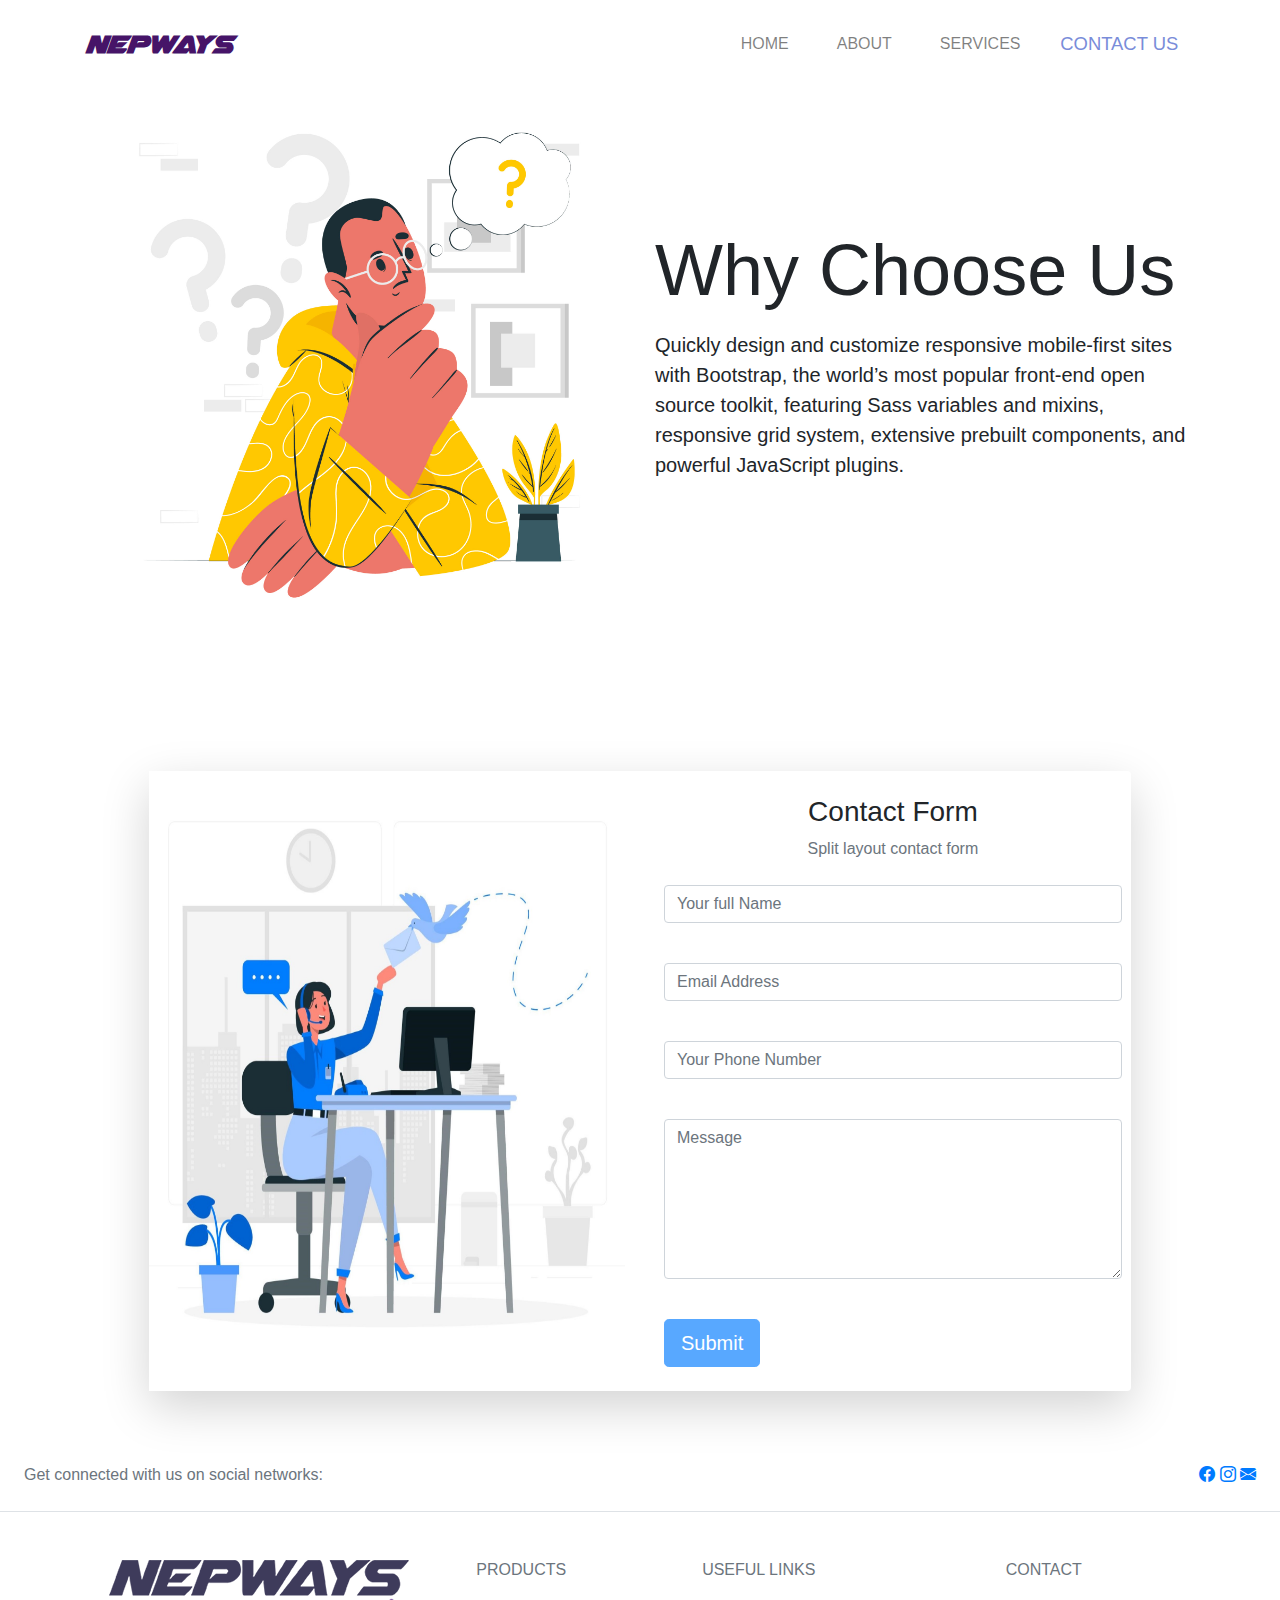
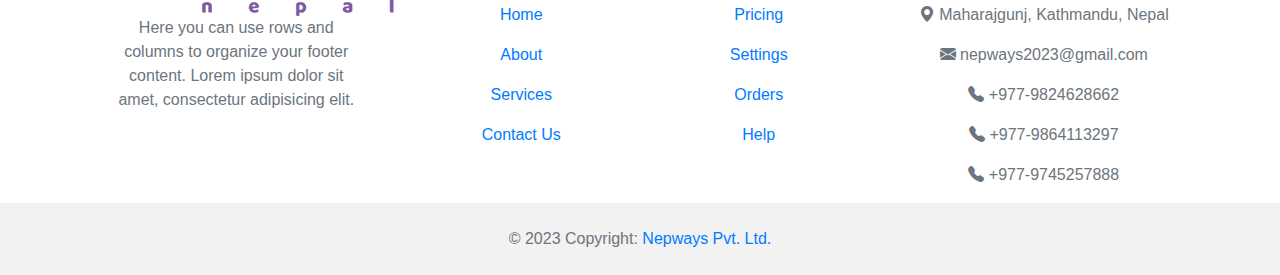
<file: contact.html>
<!DOCTYPE html>
<html lang="en">
  <head>
    <meta charset="UTF-8" />
    <meta http-equiv="X-UA-Compatible" content="IE=edge" />
    
    <meta name="viewport" content="width=device-width, initial-scale=1, shrink-to-fit=no">
    <title>Nepways</title>
    <link rel="stylesheet" href="bootstrap.css" />
    <link rel="stylesheet" href="style.css" />
    <link rel="stylesheet" href="https://cdn.jsdelivr.net/npm/bootstrap-icons@1.3.0/font/bootstrap-icons.css">

    <script src="https://code.jquery.com/jquery-3.3.1.slim.min.js" integrity="sha384-q8i/X+965DzO0rT7abK41JStQIAqVgRVzpbzo5smXKp4YfRvH+8abtTE1Pi6jizo" crossorigin="anonymous"></script>
    <script src="https://cdn.jsdelivr.net/npm/popper.js@1.14.7/dist/umd/popper.min.js" integrity="sha384-UO2eT0CpHqdSJQ6hJty5KVphtPhzWj9WO1clHTMGa3JDZwrnQq4sF86dIHNDz0W1" crossorigin="anonymous"></script>
    <script src="https://cdn.jsdelivr.net/npm/bootstrap@4.3.1/dist/js/bootstrap.min.js" integrity="sha384-JjSmVgyd0p3pXB1rRibZUAYoIIy6OrQ6VrjIEaFf/nJGzIxFDsf4x0xIM+B07jRM" crossorigin="anonymous"></script>
  </head>
  <body>


    <header>
      <nav class="navbar navbar-expand-lg navbar-light bg-light">
        <div class="container">
          <a class="navbar-brand" href="Index.html" style="color: #461468;">
            <!-- <img src="img/Nepways Logo.png" alt=""> -->
          NEPWAYS
          </a>
          <button class="navbar-toggler" type="button" data-toggle="collapse" data-target="#navbarSupportedContent" aria-controls="navbarSupportedContent" aria-expanded="false" aria-label="Toggle navigation">
            <span class="navbar-toggler-icon"></span>
          </button>
          <div class="collapse navbar-collapse" id="navbarSupportedContent" >
            <ul class="navbar-nav ml-auto mb-2 mb-lg-0" >
              <li class="nav-item">
                <a class="nav-link" href="Index.html">Home</a>
              </li>
              <li class="nav-item">
                <a class="nav-link" href="about.html">About</a>
              </li>
              <li class="nav-item">
                <a class="nav-link" href="secvices.html">Services</a>
              </li>
              <li class="nav-item">
                <a class="nav-link active " href="contact.html">Contact Us</a>
              </li>
            </ul>
          </div>
        </div>
      </nav>
    </header>
 
      <div class="container col-xxl-8 px-4 py-5 alignse">
        <div class="row flex-lg-row align-items-center g-5 py-5">
          <div class="col-sm-8 col-lg-6 align-self-center">
            <img src="img/choose.jpg" class="d-block mx-lg-auto img-fluid mr-auto" alt="Bootstrap Themes" width="700" height="500" loading="lazy">
          </div>
          <div class="col-lg-6">
            <h3 class="display-3 fw-bold lh-1 mb-3">Why Choose Us</h3>
            <p class="lead justify-content-between">Quickly design and customize responsive mobile-first sites with Bootstrap, the world’s most popular front-end open source toolkit, featuring Sass variables and mixins, responsive grid system, extensive prebuilt components, and powerful JavaScript plugins.</p>
          </div>
        </div>
      </div>


<!-- Form Section -->


<div class="container-fluid px-5 my-5">
    <div class="row justify-content-center">
      <div class="col-xl-10">
        <div class="card border-0 rounded-3 shadow-lg overflow-hidden">
          <div class="card-body p-0">
            <div class="row g-0">
              <div class="col-sm-6 d-none d-sm-block bg-image"><img src="img/contact.jpg" alt="" style="height: 100%; width: 100%;"></div>
              <div class="col-sm-6 p-4">
                <div class="text-center">
                  <div class="h3 fw-light">Contact Form</div>
                  <p class="mb-4 text-muted">Split layout contact form</p>
                </div>
  
                <!-- * * * * * * * * * * * * * *
            // * * SB Forms Contact Form * *
            // * * * * * * * * * * * * * * *
  
            // This form is pre-integrated with SB Forms.
            // To make this form functional, sign up at
            // https://startbootstrap.com/solution/contact-forms
            // to get an API token!
            -->
  
                <form id="contactForm" data-sb-form-api-token="API_TOKEN">
  
                  <!-- Name Input -->
                  <div class="form-floating mb-3">
                    <input class="form-control" id="name" type="text" placeholder="Your full Name" data-sb-validations="required" />
                    <label for="name"></label>
                    <div class="invalid-feedback" data-sb-feedback="name:required">Name is required.</div>
                  </div>
  
                  <!-- Email Input -->
                  <div class="form-floating mb-3">
                    <input class="form-control" id="emailAddress" type="email" placeholder="Email Address" data-sb-validations="required,email" />
                    <label for="emailAddress"></label>
                    <div class="invalid-feedback" data-sb-feedback="emailAddress:required">Email Address is required.</div>
                    <div class="invalid-feedback" data-sb-feedback="emailAddress:email">Email Address Email is not valid.</div>
                  </div>
                

                  <!-- Name Input -->
                    <div class="form-floating mb-3">
                       <input class="form-control" id="name" type="text" placeholder="Your Phone Number" data-sb-validations="required" />
                       <label for="name"></label>
                       <div class="invalid-feedback" data-sb-feedback="name:required">Name is required.</div>
                     </div>
                  <!-- Message Input -->
                  <div class="form-floating mb-3">
                    <textarea class="form-control" id="message" type="text" placeholder="Message" style="height: 10rem;" data-sb-validations="required"></textarea>
                    <label for="message"></label>
                    <div class="invalid-feedback" data-sb-feedback="message:required">Message is required.</div>
                  </div>
  
                  <!-- Submit success message -->
                  <div class="d-none" id="submitSuccessMessage">
                    <div class="text-center mb-3">
                      <div class="fw-bolder">Form submission successful!</div>
                      <p>To activate this form, sign up at</p>
                      <a href="https://startbootstrap.com/solution/contact-forms">https://startbootstrap.com/solution/contact-forms</a>
                    </div>
                  </div>
  
                  <!-- Submit error message -->
                  <div class="d-none" id="submitErrorMessage">
                    <div class="text-center text-danger mb-3">Error sending message!</div>
                  </div>
  
                  <!-- Submit button -->
                  <div class="d-grid">
                    <button class="btn btn-primary btn-lg disabled" id="submitButton" type="submit">Submit</button>
                  </div>
                </form>
                <!-- End of contact form -->
  
              </div>
            </div>
  
          </div>
        </div>
      </div>
    </div>
  </div>
  





<!-- Footer -->
<footer class="text-center text-lg-start bg-light text-muted">
    <!-- Section: Social media -->
    <section class="d-flex justify-content-center justify-content-lg-between p-4 border-bottom">
      <!-- Left -->
      <div class="me-5 d-none d-lg-block">
        <span>Get connected with us on social networks:</span>
      </div>
      <!-- Left -->
  
      <!-- Right -->
      <div>
        <a href="" class="me-4 text-reset">
          <i class="bi bi-facebook "></i>
        </a>
        <a href="" class="me-4 text-reset">
          <i class="bi bi-instagram"></i>
        </a>
        <a href="" class="me-4 text-reset">
          <i class="bi bi-envelope-fill"></i>
        </a>
      </div>
      <!-- Right -->
    </section>
    <!-- Section: Social media -->
  
    <!-- Section: Links  -->
    <section class="">
      <div class="container text-center text-md-start mt-5">
        <!-- Grid row -->
        <div class="row mt-3">
          <!-- Grid column -->
          <div class="col-md-3 col-lg-4 col-xl-3 mx-auto mb-4">
            <!-- Content -->
            <img src="img/Nepways Logo.png" alt="">
            
            
            <p>
              Here you can use rows and columns to organize your footer content. Lorem ipsum
              dolor sit amet, consectetur adipisicing elit.
            </p>
          </div>
          <!-- Grid column -->
  
          <!-- Grid column -->
          <div class="col-md-2 col-lg-2 col-xl-2 mx-auto mb-4">
            <!-- Links -->
            <h6 class="text-uppercase fw-bold mb-4">
              Products
            </h6>
            <p>
              <a href="Index.html" class="text-reset">Home</a>
            </p>
            <p>
              <a href="about.html" class="text-reset">About</a>
            </p>
            <p>
              <a href="secvices.html" class="text-reset">Services</a>
            </p>
            <p>
              <a href="contact.html" class="text-reset">Contact Us</a>
            </p>
          </div>
          <!-- Grid column -->
  
          <!-- Grid column -->
          <div class="col-md-3 col-lg-2 col-xl-2 mx-auto mb-4">
            <!-- Links -->
            <h6 class="text-uppercase fw-bold mb-4">
              Useful links
            </h6>
            <p>
              <a href="pricing.html" class="text-reset">Pricing</a>
            </p>
            <p>
              <a href="#!" class="text-reset">Settings</a>
            </p>
            <p>
              <a href="#!" class="text-reset">Orders</a>
            </p>
            <p>
              <a href="#!" class="text-reset">Help</a>
            </p>
          </div>
          <!-- Grid column -->
  
          <!-- Grid column -->
          <div class="col-md-4 col-lg-3 col-xl-3 mx-auto mb-md-0 mb-4">
            <!-- Links -->
            <h6 class="text-uppercase fw-bold mb-4">Contact</h6>
            <p><i class="bi bi-geo-alt-fill me-3"></i> Maharajgunj, Kathmandu, Nepal</p>
            <p>
              <i class="bi bi-envelope-fill me-3"></i>
              nepways2023@gmail.com
            </p>
            <p><i class="bi bi-telephone-fill me-3"></i> +977-9824628662</p>
            <p><i class="bi bi-telephone-fill me-3"></i> +977-9864113297</p>
            <p><i class="bi bi-telephone-fill me-3"></i> +977-9745257888</p>
          </div>
          <!-- Grid column -->
        </div>
        <!-- Grid row -->
      </div>
    </section>
    <!-- Section: Links  -->
  
    <!-- Copyright -->
    <div class="text-center p-4" style="background-color: rgba(0, 0, 0, 0.05);">
      © 2023 Copyright:
      <a class="text-reset fw-bold" href="https://mdbootstrap.com/">Nepways Pvt. Ltd.</a>
    </div>
    <!-- Copyright -->
  </footer>
  <!-- Footer -->
</file>
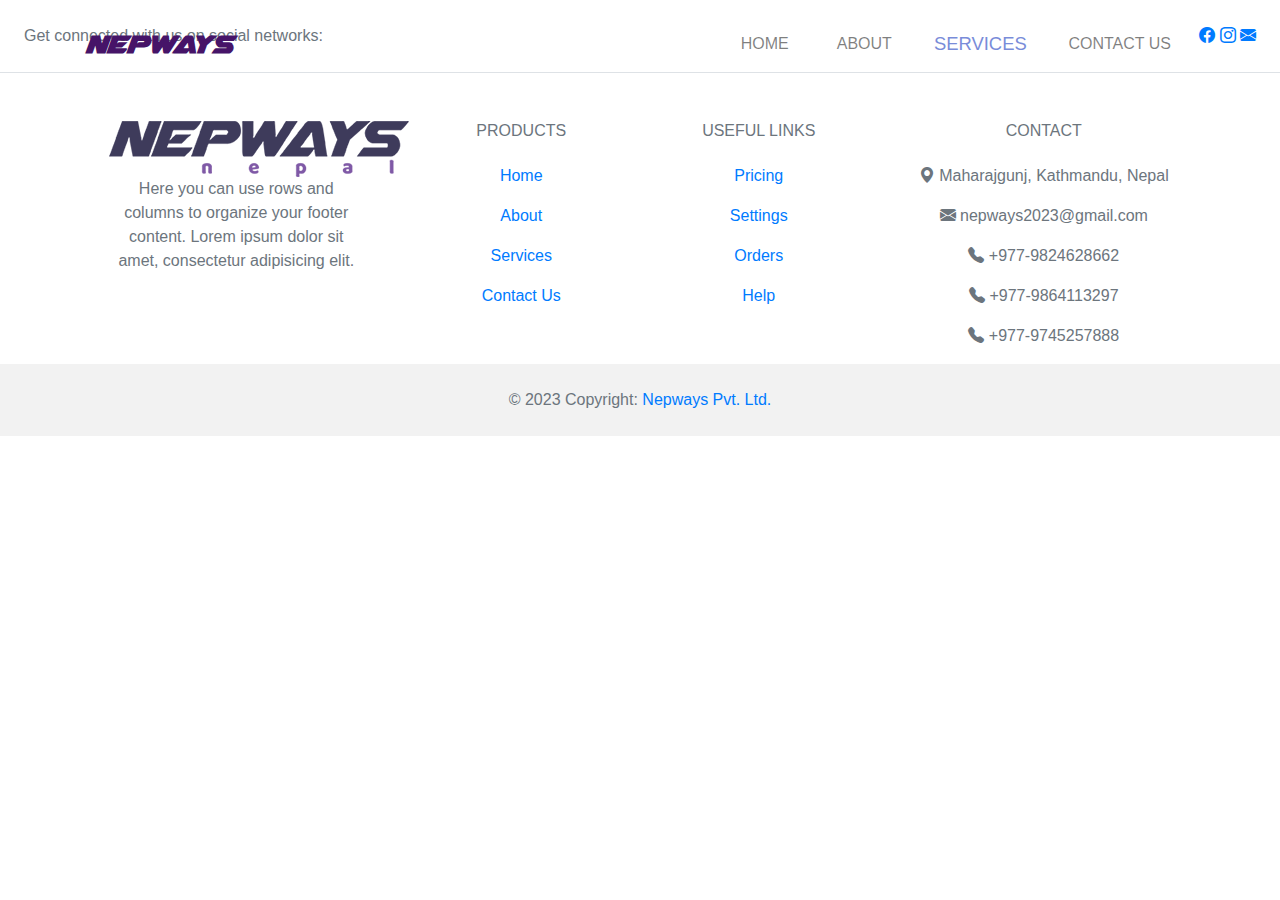
<file: pricing.html>
<!DOCTYPE html>
<html lang="en">
  <head>
    <meta charset="UTF-8" />
    <meta http-equiv="X-UA-Compatible" content="IE=edge" />
    
    <meta name="viewport" content="width=device-width, initial-scale=1, shrink-to-fit=no">
    <title>Nepways</title>
    <link rel="stylesheet" href="bootstrap.css" />
    <link rel="stylesheet" href="style.css" />
    <link rel="stylesheet" href="https://cdn.jsdelivr.net/npm/bootstrap-icons@1.3.0/font/bootstrap-icons.css">

    <script src="https://code.jquery.com/jquery-3.3.1.slim.min.js" integrity="sha384-q8i/X+965DzO0rT7abK41JStQIAqVgRVzpbzo5smXKp4YfRvH+8abtTE1Pi6jizo" crossorigin="anonymous"></script>
    <script src="https://cdn.jsdelivr.net/npm/popper.js@1.14.7/dist/umd/popper.min.js" integrity="sha384-UO2eT0CpHqdSJQ6hJty5KVphtPhzWj9WO1clHTMGa3JDZwrnQq4sF86dIHNDz0W1" crossorigin="anonymous"></script>
    <script src="https://cdn.jsdelivr.net/npm/bootstrap@4.3.1/dist/js/bootstrap.min.js" integrity="sha384-JjSmVgyd0p3pXB1rRibZUAYoIIy6OrQ6VrjIEaFf/nJGzIxFDsf4x0xIM+B07jRM" crossorigin="anonymous"></script>
  </head>
  <body>


    <header>
      <nav class="navbar navbar-expand-lg navbar-light bg-light">
        <div class="container">
          <a class="navbar-brand" href="Index.html" style="color: #461468;">
            <!-- <img src="img/Nepways Logo.png" alt=""> -->
          NEPWAYS
          </a>
          <button class="navbar-toggler" type="button" data-toggle="collapse" data-target="#navbarSupportedContent" aria-controls="navbarSupportedContent" aria-expanded="false" aria-label="Toggle navigation">
            <span class="navbar-toggler-icon"></span>
          </button>
          <div class="collapse navbar-collapse" id="navbarSupportedContent" >
            <ul class="navbar-nav ml-auto mb-2 mb-lg-0" >
              <li class="nav-item">
                <a class="nav-link " href="Index.html">Home</a>
              </li>
              <li class="nav-item">
                <a class="nav-link" href="about.html">About</a>
              </li>
              <li class="nav-item">
                <a class="nav-link active" href="secvices.html">Services</a>
              </li>
              <li class="nav-item">
                <a class="nav-link" href="contact.html">Contact Us</a>
              </li>
            </ul>
          </div>
        </div>
      </nav>
    </header>

<!-- Footer -->
<footer class="text-center text-lg-start bg-light text-muted">
    <!-- Section: Social media -->
    <section class="d-flex justify-content-center justify-content-lg-between p-4 border-bottom">
      <!-- Left -->
      <div class="me-5 d-none d-lg-block">
        <span>Get connected with us on social networks:</span>
      </div>
      <!-- Left -->
  
      <!-- Right -->
      <div>
        <a href="" class="me-4 text-reset">
          <i class="bi bi-facebook "></i>
        </a>
        <a href="" class="me-4 text-reset">
          <i class="bi bi-instagram"></i>
        </a>
        <a href="" class="me-4 text-reset">
          <i class="bi bi-envelope-fill"></i>
        </a>
      </div>
      <!-- Right -->
    </section>
    <!-- Section: Social media -->
  
    <!-- Section: Links  -->
    <section class="">
      <div class="container text-center text-md-start mt-5">
        <!-- Grid row -->
        <div class="row mt-3">
          <!-- Grid column -->
          <div class="col-md-3 col-lg-4 col-xl-3 mx-auto mb-4">
            <!-- Content -->
            <img src="img/Nepways Logo.png" alt="">
            
            
            <p>
              Here you can use rows and columns to organize your footer content. Lorem ipsum
              dolor sit amet, consectetur adipisicing elit.
            </p>
          </div>
          <!-- Grid column -->
  
          <!-- Grid column -->
          <div class="col-md-2 col-lg-2 col-xl-2 mx-auto mb-4">
            <!-- Links -->
            <h6 class="text-uppercase fw-bold mb-4">
              Products
            </h6>
            <p>
              <a href="Index.html" class="text-reset">Home</a>
            </p>
            <p>
              <a href="about.html" class="text-reset">About</a>
            </p>
            <p>
              <a href="secvices.html" class="text-reset">Services</a>
            </p>
            <p>
              <a href="contact.html" class="text-reset">Contact Us</a>
            </p>
          </div>
          <!-- Grid column -->
  
          <!-- Grid column -->
          <div class="col-md-3 col-lg-2 col-xl-2 mx-auto mb-4">
            <!-- Links -->
            <h6 class="text-uppercase fw-bold mb-4">
              Useful links
            </h6>
            <p>
              <a href="pricing.html" class="text-reset">Pricing</a>
            </p>
            <p>
              <a href="#!" class="text-reset">Settings</a>
            </p>
            <p>
              <a href="#!" class="text-reset">Orders</a>
            </p>
            <p>
              <a href="#!" class="text-reset">Help</a>
            </p>
          </div>
          <!-- Grid column -->
  
          <!-- Grid column -->
          <div class="col-md-4 col-lg-3 col-xl-3 mx-auto mb-md-0 mb-4">
            <!-- Links -->
            <h6 class="text-uppercase fw-bold mb-4">Contact</h6>
            <p><i class="bi bi-geo-alt-fill me-3"></i> Maharajgunj, Kathmandu, Nepal</p>
            <p>
              <i class="bi bi-envelope-fill me-3"></i>
              nepways2023@gmail.com
            </p>
            <p><i class="bi bi-telephone-fill me-3"></i> +977-9824628662</p>
            <p><i class="bi bi-telephone-fill me-3"></i> +977-9864113297</p>
            <p><i class="bi bi-telephone-fill me-3"></i> +977-9745257888</p>
          </div>
          <!-- Grid column -->
        </div>
        <!-- Grid row -->
      </div>
    </section>
    <!-- Section: Links  -->
  
    <!-- Copyright -->
    <div class="text-center p-4" style="background-color: rgba(0, 0, 0, 0.05);">
      © 2023 Copyright:
      <a class="text-reset fw-bold" href="https://mdbootstrap.com/">Nepways Pvt. Ltd.</a>
    </div>
    <!-- Copyright -->
  </footer>
  <!-- Footer -->
</file>
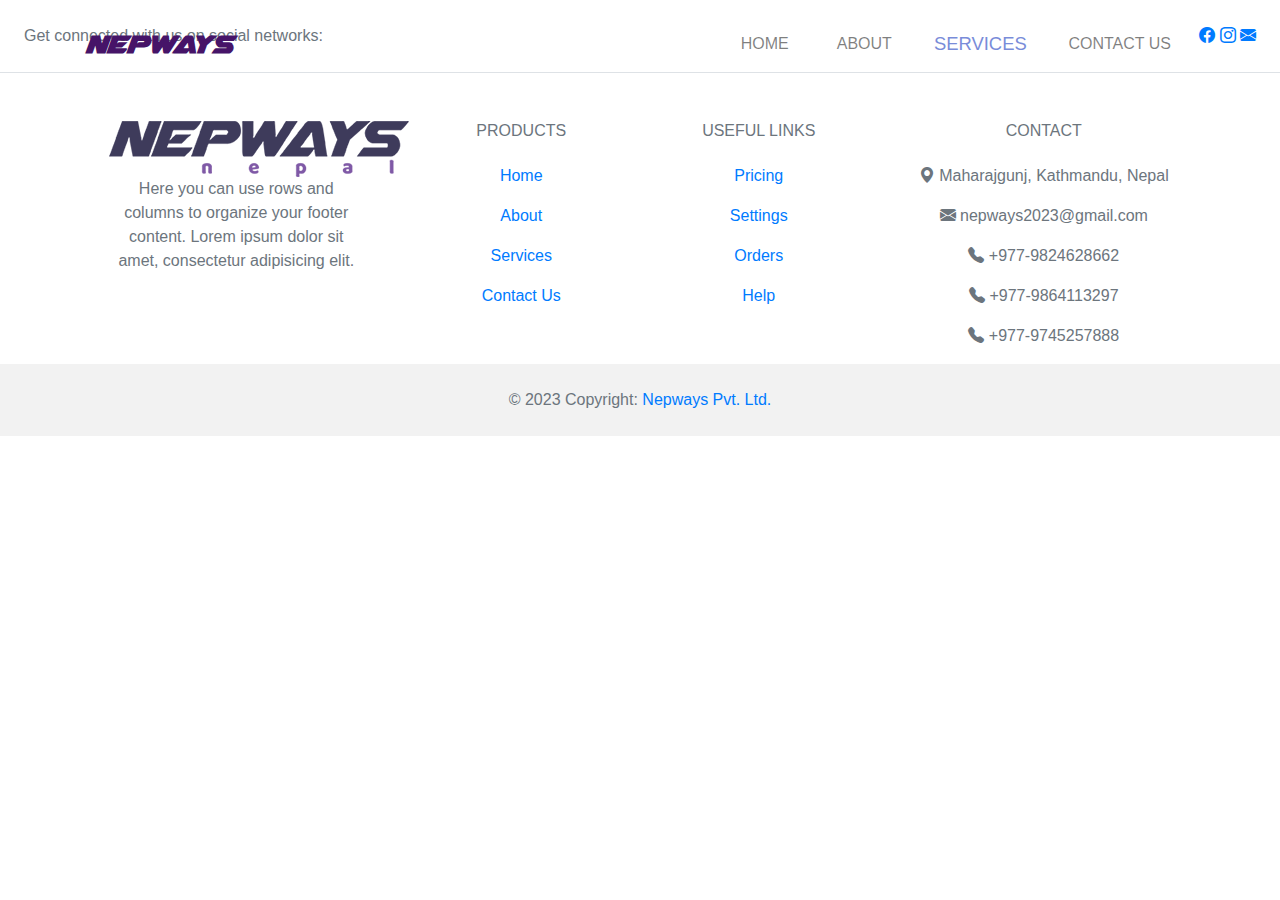
<file: secvices.html>
<!DOCTYPE html>
<html lang="en">
  <head>
    <meta charset="UTF-8" />
    <meta http-equiv="X-UA-Compatible" content="IE=edge" />
    
    <meta name="viewport" content="width=device-width, initial-scale=1, shrink-to-fit=no">
    <title>Nepways</title>
    <link rel="stylesheet" href="bootstrap.css" />
    <link rel="stylesheet" href="style.css" />
    <link rel="stylesheet" href="https://cdn.jsdelivr.net/npm/bootstrap-icons@1.3.0/font/bootstrap-icons.css">

    <script src="https://code.jquery.com/jquery-3.3.1.slim.min.js" integrity="sha384-q8i/X+965DzO0rT7abK41JStQIAqVgRVzpbzo5smXKp4YfRvH+8abtTE1Pi6jizo" crossorigin="anonymous"></script>
    <script src="https://cdn.jsdelivr.net/npm/popper.js@1.14.7/dist/umd/popper.min.js" integrity="sha384-UO2eT0CpHqdSJQ6hJty5KVphtPhzWj9WO1clHTMGa3JDZwrnQq4sF86dIHNDz0W1" crossorigin="anonymous"></script>
    <script src="https://cdn.jsdelivr.net/npm/bootstrap@4.3.1/dist/js/bootstrap.min.js" integrity="sha384-JjSmVgyd0p3pXB1rRibZUAYoIIy6OrQ6VrjIEaFf/nJGzIxFDsf4x0xIM+B07jRM" crossorigin="anonymous"></script>
  </head>
  <body>

    

    <header>
      <nav class="navbar navbar-expand-lg navbar-light bg-light">
        <div class="container">
          <a class="navbar-brand" href="Index.html" style="color: #461468;">
            <!-- <img src="img/Nepways Logo.png" alt=""> -->
          NEPWAYS
          </a>
          <button class="navbar-toggler" type="button" data-toggle="collapse" data-target="#navbarSupportedContent" aria-controls="navbarSupportedContent" aria-expanded="false" aria-label="Toggle navigation">
            <span class="navbar-toggler-icon"></span>
          </button>
          <div class="collapse navbar-collapse" id="navbarSupportedContent" >
            <ul class="navbar-nav ml-auto mb-2 mb-lg-0" >
              <li class="nav-item">
                <a class="nav-link" href="Index.html">Home</a>
              </li>
              <li class="nav-item">
                <a class="nav-link" href="about.html">About</a>
              </li>
              <li class="nav-item">
                <a class="nav-link active" href="secvices.html">Services</a>
              </li>
              <li class="nav-item">
                <a class="nav-link" href="contact.html">Contact Us</a>
              </li>
            </ul>
          </div>
        </div>
      </nav>
    </header>


              
<!-- Footer -->
<footer class="text-center text-lg-start bg-light text-muted">
  <!-- Section: Social media -->
  <section class="d-flex justify-content-center justify-content-lg-between p-4 border-bottom">
    <!-- Left -->
    <div class="me-5 d-none d-lg-block">
      <span>Get connected with us on social networks:</span>
    </div>
    <!-- Left -->

    <!-- Right -->
    <div>
      <a href="" class="me-4 text-reset">
        <i class="bi bi-facebook "></i>
      </a>
      <a href="" class="me-4 text-reset">
        <i class="bi bi-instagram"></i>
      </a>
      <a href="" class="me-4 text-reset">
        <i class="bi bi-envelope-fill"></i>
      </a>
    </div>
    <!-- Right -->
  </section>
  <!-- Section: Social media -->

  <!-- Section: Links  -->
  <section class="">
    <div class="container text-center text-md-start mt-5">
      <!-- Grid row -->
      <div class="row mt-3">
        <!-- Grid column -->
        <div class="col-md-3 col-lg-4 col-xl-3 mx-auto mb-4">
          <!-- Content -->
          <img src="img/Nepways Logo.png" alt="">
          
          
          <p>
            Here you can use rows and columns to organize your footer content. Lorem ipsum
            dolor sit amet, consectetur adipisicing elit.
          </p>
        </div>
        <!-- Grid column -->

        <!-- Grid column -->
        <div class="col-md-2 col-lg-2 col-xl-2 mx-auto mb-4">
          <!-- Links -->
          <h6 class="text-uppercase fw-bold mb-4">
            Products
          </h6>
          <p>
            <a href="Index.html" class="text-reset">Home</a>
          </p>
          <p>
            <a href="about.html" class="text-reset">About</a>
          </p>
          <p>
            <a href="secvices.html" class="text-reset">Services</a>
          </p>
          <p>
            <a href="contact.html" class="text-reset">Contact Us</a>
          </p>
        </div>
        <!-- Grid column -->

        <!-- Grid column -->
        <div class="col-md-3 col-lg-2 col-xl-2 mx-auto mb-4">
          <!-- Links -->
          <h6 class="text-uppercase fw-bold mb-4">
            Useful links
          </h6>
          <p>
            <a href="pricing.html" class="text-reset">Pricing</a>
          </p>
          <p>
            <a href="#!" class="text-reset">Settings</a>
          </p>
          <p>
            <a href="#!" class="text-reset">Orders</a>
          </p>
          <p>
            <a href="#!" class="text-reset">Help</a>
          </p>
        </div>
        <!-- Grid column -->

        <!-- Grid column -->
        <div class="col-md-4 col-lg-3 col-xl-3 mx-auto mb-md-0 mb-4">
          <!-- Links -->
          <h6 class="text-uppercase fw-bold mb-4">Contact</h6>
          <p><i class="bi bi-geo-alt-fill me-3"></i> Maharajgunj, Kathmandu, Nepal</p>
          <p>
            <i class="bi bi-envelope-fill me-3"></i>
            nepways2023@gmail.com
          </p>
          <p><i class="bi bi-telephone-fill me-3"></i> +977-9824628662</p>
          <p><i class="bi bi-telephone-fill me-3"></i> +977-9864113297</p>
          <p><i class="bi bi-telephone-fill me-3"></i> +977-9745257888</p>
        </div>
        <!-- Grid column -->
      </div>
      <!-- Grid row -->
    </div>
  </section>
  <!-- Section: Links  -->

  <!-- Copyright -->
  <div class="text-center p-4" style="background-color: rgba(0, 0, 0, 0.05);">
    © 2023 Copyright:
    <a class="text-reset fw-bold" href="https://mdbootstrap.com/">Nepways Pvt. Ltd.</a>
  </div>
  <!-- Copyright -->
</footer>
<!-- Footer -->
</file>
<file: style.css>
@font-face {
    font-family: 'Airstrike';
    src: url(fonts/airstrike/airstrike.ttf);
}
@font-face {
    font-family: "Raleway";
    src: url(fonts/Raleway-VariableFont_wght.ttf);
}

/* Default style for larger screens */
.section-header {
    background-color: transparent;
  }
  
  /* Style for smaller screens */
  @media (max-width: 767px) {
    .section-header {
      background-color: #333;
    }
  }
  

.navbar-toggle {
  overflow: hidden;
  max-height: 0;
  transition: max-height 0.2s ease-out;
}

.navbar-toggle.open {
  max-height: 500px; /* Set this to the height of your navbar content */
}

#services {}
#services .services-top {
    padding: 70px 0 50px;
}
#services .services-list {
    padding-top: 50px;
}
.services-list .service-block {
    margin-bottom: 25px;
}
.services-list .service-block .ico {
    font-size: 38px;
    float: left;
}
.services-list .service-block .text-block {
    margin-left: 58px;
}
.services-list .service-block .text-block .name {
    font-size: 20px;
    font-weight: 900;
    margin-bottom: 5px;
}
.services-list .service-block .text-block .info {
    font-size: 16px;
    font-weight: 300;
    margin-bottom: 10px;
}
.services-list .service-block .text-block .text {
    font-size: 12px;
    line-height: normal;
    font-weight: 300;
}
.highlight {
    color: #2ac5ed;
    font-weight:bold;
}                    

.logo
{
  filter: gray; /* IE6-9 */
  -webkit-filter: grayscale(1); /* Google Chrome, Safari 6+ & Opera 15+ */
   -webkit-transition: all .5s ease;
  -moz-transition: all .5s ease;
  -o-transition: all .5s ease;
  -ms-transition: all .5s ease;
  transition: all .5s ease;
  cursor:pointer;
}


.logo:hover
{
  filter: none; /* IE6-9 */
  -webkit-filter: grayscale(0); /* Google Chrome, Safari 6+ & Opera 15+ */
}


.section-header h3 {
    font-size: 36px;
    color: #283d50;
    text-align: center;
    font-weight: 500;
    position: relative;
}

.section-header p {
    text-align: center;
    margin: auto;
    font-size: 15px;
    padding-bottom: 60px;
    color: #556877;
    width: 50%;
}

#clients {
    padding: 60px 0;
    
}
#clients .clients-wrap {
    border-top: 1px solid #d6eaff;
    border-left: 1px solid #d6eaff;
    margin-bottom: 30px;
}

#clients .client-logo {
    padding: 64px;
    display: -webkit-box;
    display: -webkit-flex;
    display: -ms-flexbox;
    display: flex;
    -webkit-box-pack: center;
    -webkit-justify-content: center;
    -ms-flex-pack: center;
    justify-content: center;
    -webkit-box-align: center;
    -webkit-align-items: center;
    -ms-flex-align: center;
    align-items: center;
    border-right: 1px solid #d6eaff;
    border-bottom: 1px solid #d6eaff;
    overflow: hidden;
    background: #fff;
    height: 160px;
}

#clients img {
    transition: all 0.4s ease-in-out;
}
 
.social-link {
    width: 30px;
    height: 30px;
    border: 1px solid #ddd;
    display: flex;
    align-items: center;
    justify-content: center;
    color: #666;
    border-radius: 50%;
    transition: all 0.3s;
    font-size: 0.9rem;
  }
  
  .social-link:hover,
  .social-link:focus {
    background: #ddd;
    text-decoration: none;
    color: #555;
  }
  .map-container{
    overflow:hidden;
    padding-bottom:56.25%;
    position:relative;
    height:0;
  }
  .map-container iframe{
    left:0;
    top:0;
    height:100%;
    width:100%;
    position:absolute;
  }

.nav-link{
    position: relative;
}

.nav-link::after{
    content: "";
    opacity: 0;
    transition: all 0.2s;
    height: 2px;
    width: 100%;
    background-color: #798cd9;
    position: absolute;
    bottom: 0;
    left: 0;

}

.nav-link:hover::after{
    opacity: 1;
}

.image{
    margin-left: 3.4rem;
}

.nav-mar{
    margin-right: 4rem;
}

header {
	position: absolute;
	z-index: 10;
	width: 100vw;
}
.bg-light {
	background-color: transparent !important;
}
.navbar-brand {
	font-size: 2rem;
	font-weight: 800;
	text-transform: uppercase;
    font-family: 'Airstrike';
}

.nav-item {
	font-weight: 500;
	text-transform: uppercase;
    margin: 1rem;
}

.nav-item .nav-link:hover {
	color: #798cd9 !important;
    transform: scale(1.15);
}

.active {
	color: #798cd9 !important;
    transform: scale(1.15);
}
.hero {
	position: relative;
	min-height: 100vh;
	background-size: cover;
	background-position: center;
    background-image: linear-gradient(to bottom, #4c00823b, #00008034),
    url(https://images.unsplash.com/photo-1629131726692-1accd0c53ce0?ixlib=rb-4.0.3&ixid=MnwxMjA3fDB8MHxwaG90by1wYWdlfHx8fGVufDB8fHx8&auto=format&fit=crop&w=870&q=80);;
}

.hero h1 {
	font-size: 80px;
	font-weight: 1000;
	margin: 0;
	padding: 0;
    color: #461468;
    font-family: "Raleway";
}
.hero p {
	padding: 0;
	margin: 1em 0 0 0;
	font-size: 20px;
	font-weight: 500;
	text-align: justify;
    color: #fff;
    font-family: "Raleway";
}
</file>
